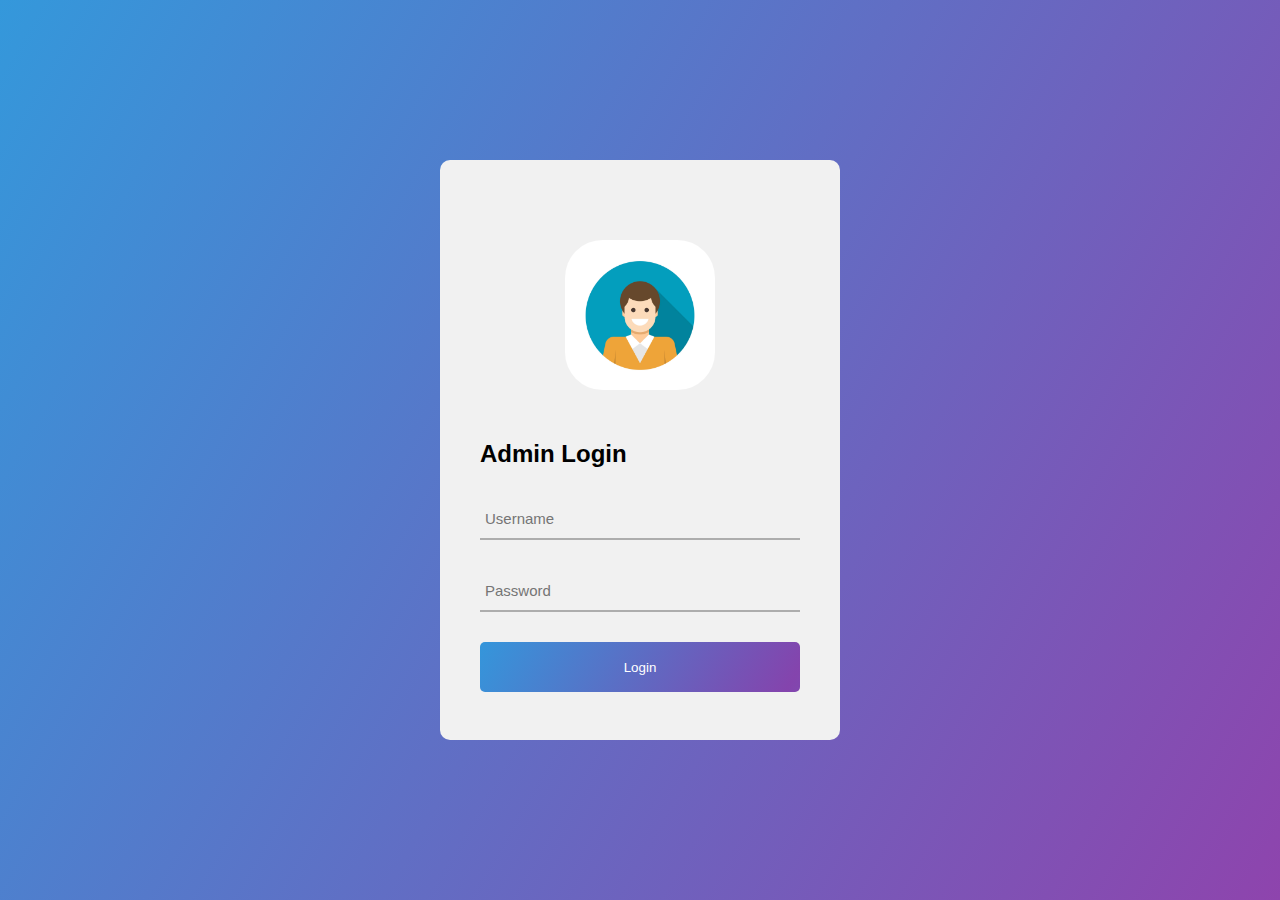
<file: KisiselWebSitesi/web-Admin-Login/index.html>
<!DOCTYPE html>
<html lang="en">
<head>
    <meta charset="UTF-8">
    <meta http-equiv="X-UA-Compatible" content="IE=edge">
    <meta name="viewport" content="width=device-width, initial-scale=1.0">
    <title>Admin Panel Login</title>
    <link rel="stylesheet" href="css/style.css">
</head>
<body>

    <div class="container">
        
        <div class="contact-form">
            <img src="img/admin-avatar.jpg" class="admin-img">
            <h2>Admin Login</h2>
            <form>
                <div class="txtb">
                    <input type="text" placeholder="Username">
                </div>
                <div class="txtb">
                    <input type="password" placeholder="Password">
                </div>
                <input type="submit" class="logbtn" value="Login">
            </form>
        </div>





    </div>
    
</body>
</html>
</file>
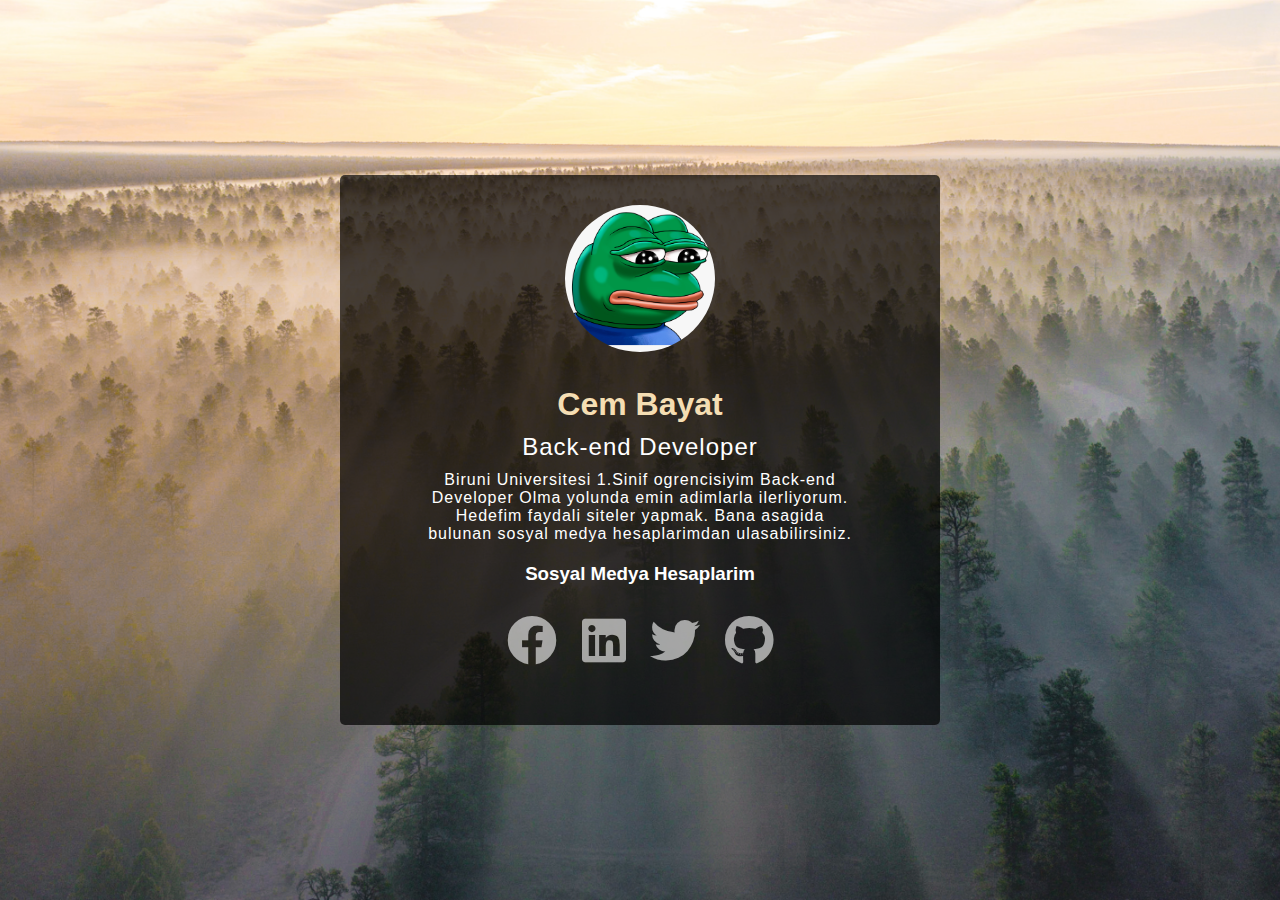
<file: KisiselWebSitesi/web-KisiselWebSitesi/index.html>
<!DOCTYPE html>
<html lang="en">
<head>
    <meta charset="UTF-8">
    <meta http-equiv="X-UA-Compatible" content="IE=edge">
    <meta name="viewport" content="width=device-width, initial-scale=1.0">
    <title>Kisisel Web Sitesi</title>
    <link rel="stylesheet" href="style.css">
    <link rel="stylesheet" href="https://cdnjs.cloudflare.com/ajax/libs/font-awesome/5.15.3/css/all.min.css">
</head>
<body>
    <div class="center">
        
        <div class="avatar">
            <img src="images/avatar.png" alt="Avatar">
        
        </div>
        
        <div class="content">
            <h1>Cem Bayat</h1>
            <h2>Back-end Developer</h2>
            <p>Biruni Universitesi 1.Sinif ogrencisiyim
                Back-end Developer Olma yolunda emin adimlarla
                ilerliyorum. Hedefim faydali siteler yapmak.
                Bana asagida bulunan sosyal medya hesaplarimdan
                ulasabilirsiniz. 
            </p>
            <h3>Sosyal Medya Hesaplarim</h3>
        </div>

        <div class="social">
            <a href="#"><i class="fab fa-facebook"></i></a>
            <a href="#"><i class="fab fa-linkedin"></i></a>
            <a href="#"><i class="fab fa-twitter"></i></a>
            <a href="#"><i class="fab fa-github"></i></a>
        </div>


    </div>

</body>
</html>
</file>
<file: KisiselWebSitesi/web-Admin-Login/css/style.css>
*{
    margin: 0;
    padding: 0;
    text-decoration: none;
    font-family: sans-serif;
    box-sizing: border-box;
}

body{
    background-image: linear-gradient(120deg, #3498db, #8e44ad);
    min-height: 100vh;
}

.container{
    width: 400px;
    background: #f1f1f1;
    height: 580px;
    padding: 80px 40px;
    border-radius: 10px;
    position: absolute;
    left: 50%;
    top: 50%;
    transform: translate(-50%,-50%);
}

.txtb{
    border-bottom: 2px solid#adadad;
    position: relative;
    margin: 30px 0;
}

.txtb input{
    font-size: 15px;
    color: #333;
    border: none;
    width: 100%;
    outline: none;
    background: none;
    padding: 0 5px;
    height: 40px;
}

img.admin-img{
    margin-left: 85px;
    margin-bottom: 50px;
    display: block;
    background: black;
    border-radius: 25%;
    height: 150px;
    width: 150px;
}

.logbtn{
    display: block;
    width: 100%;
    height: 50px;
    background-image: linear-gradient(120deg, #3496db,#8444ad, #3495db);
    background-size: 200%;
    color: #fff;
    outline: none;
    cursor: pointer;
    border-radius: 5px;
    transition: .5s;
    border: none;
}

.logbtn:hover{
    background-position: right;
}
</file>
<file: KisiselWebSitesi/web-KisiselWebSitesi/style.css>
*{
    margin: 0;
    padding: 0;
}

body{
    color: white;
    font-family: sans-serif;
    background-image: url(images/arkaplan.jpg);
    background-size: cover;
    background-repeat: no-repeat;
    background-position: top;
    min-height: 100vh;
    display: flex;
    justify-content: center;
    align-items: center;
}

.center .avatar img{
    border-radius: 50%;
    width: 25%;
    height: 25%;
    margin-top: 5%;
}

.center{
    width: 600px;
    background-color: rgba(0,0,0,0.7);
    height: 550px;
    text-align: center;
    border-radius: 5px;
}

.content{
    padding: 30px;
}

h1{
    color: wheat;
}

.content h2,
p{
    font-weight: lighter;
    letter-spacing: 1px;
    width: 80%;
    margin: 10px auto;
}

.content h3{
margin-top: 20px; 
}

div.social i{
    padding: 0 10px;
    font-size: 50px;
    color: rgba(255, 255, 255, 0.6);
    transition: 0.4s;
}

div.social i:hover{
    color: rgba(255, 255, 255, 1);
}

@media screen and (max-width:700px){
    .center{
        width: 300px;
        height: 400px;
    }

    h1{
        font-size: 22px;
    }

    h2{
        font-size: 16px;
    }

    p{
        width: 90%;
        font-size: 12px;
    }

    h3{
        font-size: 14px;
    }

    .social a i{
        font-size: 35px;
    }
}
</file>
